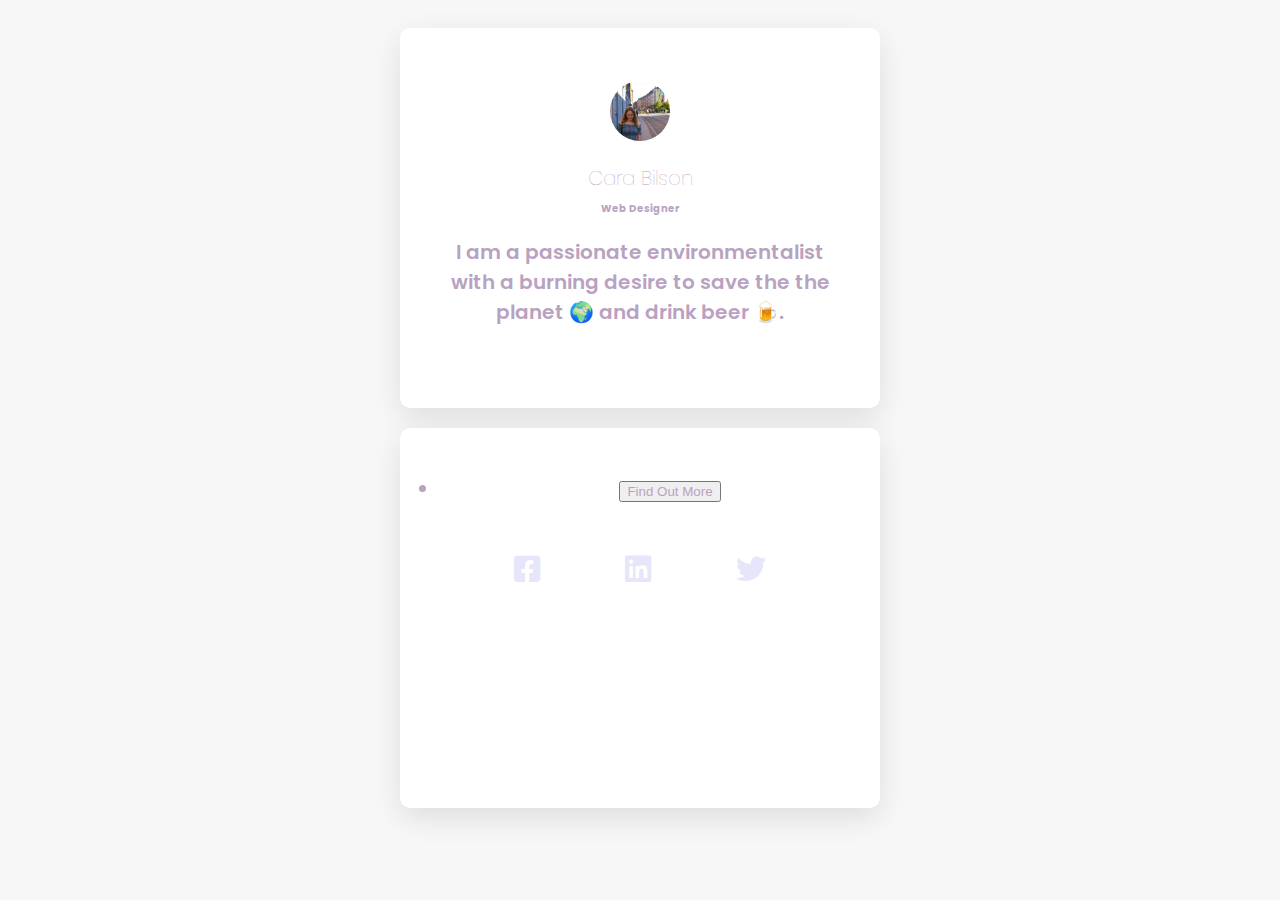
<file: Index.html>
<!DOCTYPE html>
<html>
	<head>
		<title>Cara Maria Bilson| The UK's Best Coder</title>
		<meta charset="utf-8">
		<style>@import url('https://fonts.googleapis.com/css?family=Open+Sans:400,700|Roboto:500,700');
    	</style>

		<link rel= "stylesheet" type= "text/css" href=me.css>
					<!-- Fontawesome Stylesheet -->
		<link rel="stylesheet" href="https://use.fontawesome.com/releases/v5.6.3/css/all.css" target='_blank'>
		<link href="https://fonts.googleapis.com/css?family=Poppins&display=swap" rel="stylesheet">
	</head>
	<body>
		<div class="flexbox container">
			<div class="card-white" id="introduction">
				<h1> 
				<img src="images/CaraBilson.jpg" alt="Cara Bilson"></h1>
				<div class="name">Cara Bilson</div>
				<h2>Web Designer</h2>
				<div class="description"><p>I am a passionate environmentalist with a burning desire to save the the planet 🌍 and drink beer 🍺.</p></div>
			</div>
		</div>
		<div class="flexbox container">
			<div class="card-white">
				<li><a href="https://medium.com/" target="_blank"></a><button type="primary" id="find-out-more">Find Out More</button></li>
				<ul class="list-inline">
				<li><a href="https://www.facebook.com/cara.bilson.12" target="_blank" class="fab fa-facebook-square"></a></li>
				<li><a href="https://www.linkedin.com/in/cara-bilson-7aab40181/" target="_blank" class="fab fa-linkedin"></a></li>
				<li><a href="https://twitter.com/ClimateOrb" target="_blank" i class="fab fa-twitter"></i></a>
				</li>
				</ul>
			</div>
		</div>
	</body>
</html>
</file>
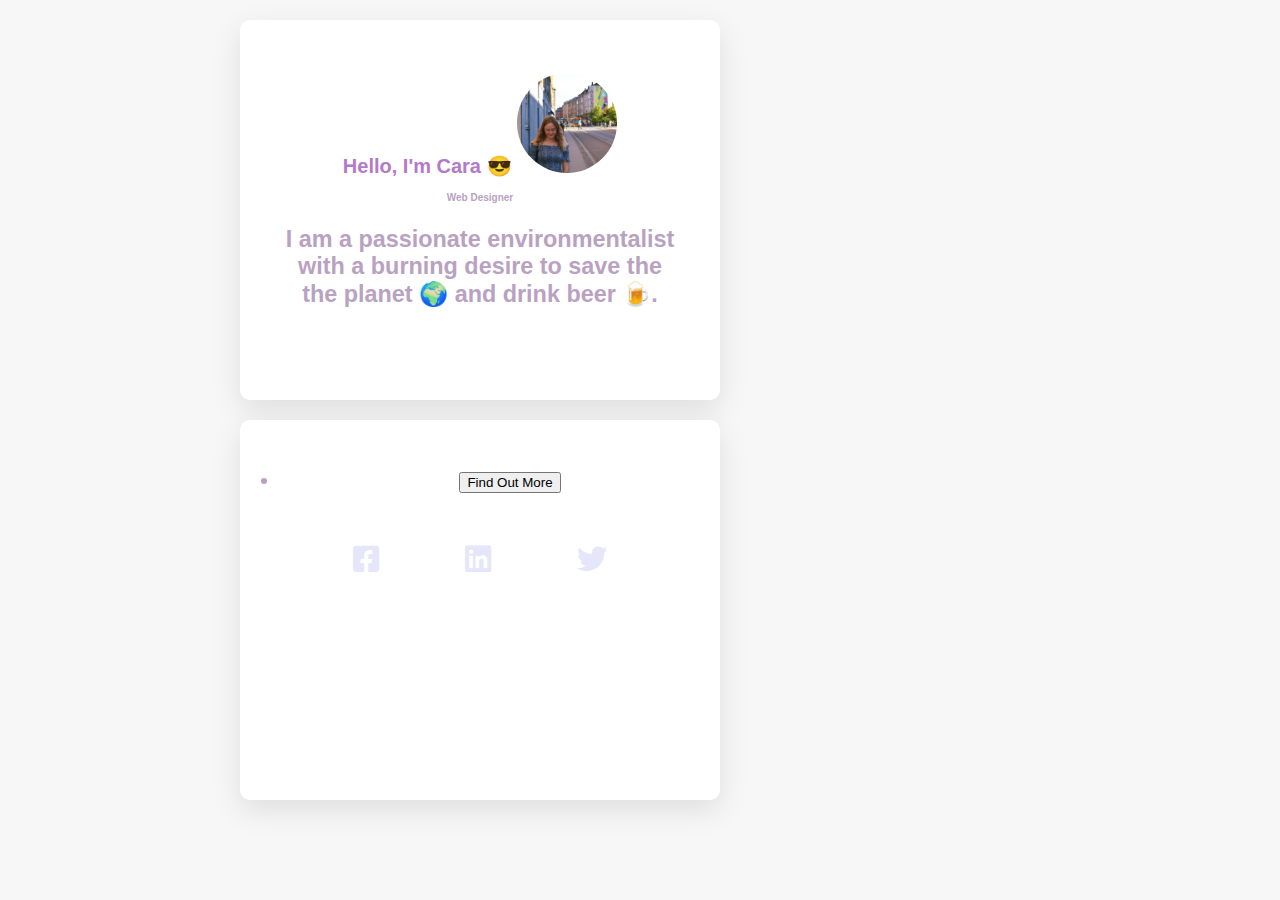
<file: Indexme.html>
<!DOCTYPE html>
<html>
	<head>
		<title>Cara Maria Bilson| The UK's Best Coder</title>
		<link href="https://fonts.googleapis.com/css?family=Open+Sans+Condensed:100&display=swap" rel="stylesheet>
	 		<meta name="viewport" content="width=device-width, initial-scale">
	 	<meta charset="utf-8">
		<link rel= "stylesheet" type= "text/css" href=me.css>
					<!-- Fontawesome Stylesheet -->
		<link rel="stylesheet" href="https://use.fontawesome.com/releases/v5.6.3/css/all.css" target='_blank'>
		</head>
		<body>
			<div class="container">
			<div class="card-white" id="introduction">
			<h1> <strong> Hello, I'm Cara 😎</strong> 
			<img src="images/CaraBilson.jpg" alt="Cara Bilson" style="width:100px; height:100px"></h1>
			<h2>Web Designer</h2>
			<h3><p>I am a passionate environmentalist with a burning desire to save the the planet 🌍 and drink beer 🍺.</p></h3>
			</div>
				
			<div class="card-white">
				<li>	<a href="https://medium.com/" target="_blank"></a><button type="primary" id="FindOutMore">Find Out More</button></li>
				<ul class="list-inline">
					<li><a href="https://www.facebook.com/cara.bilson.12" target="_blank" class="fab fa-facebook-square"></a></li>
					<li><a href="https://www.linkedin.com/in/cara-bilson-7aab40181/" target="_blank" class="fab fa-linkedin"></a></li>
						<li><a href="https://twitter.com/ClimateOrb" target="_blank" i class="fab fa-twitter"></i></a>
		</body></li>
				</ul>
				</div>
				
</html>
</file>
